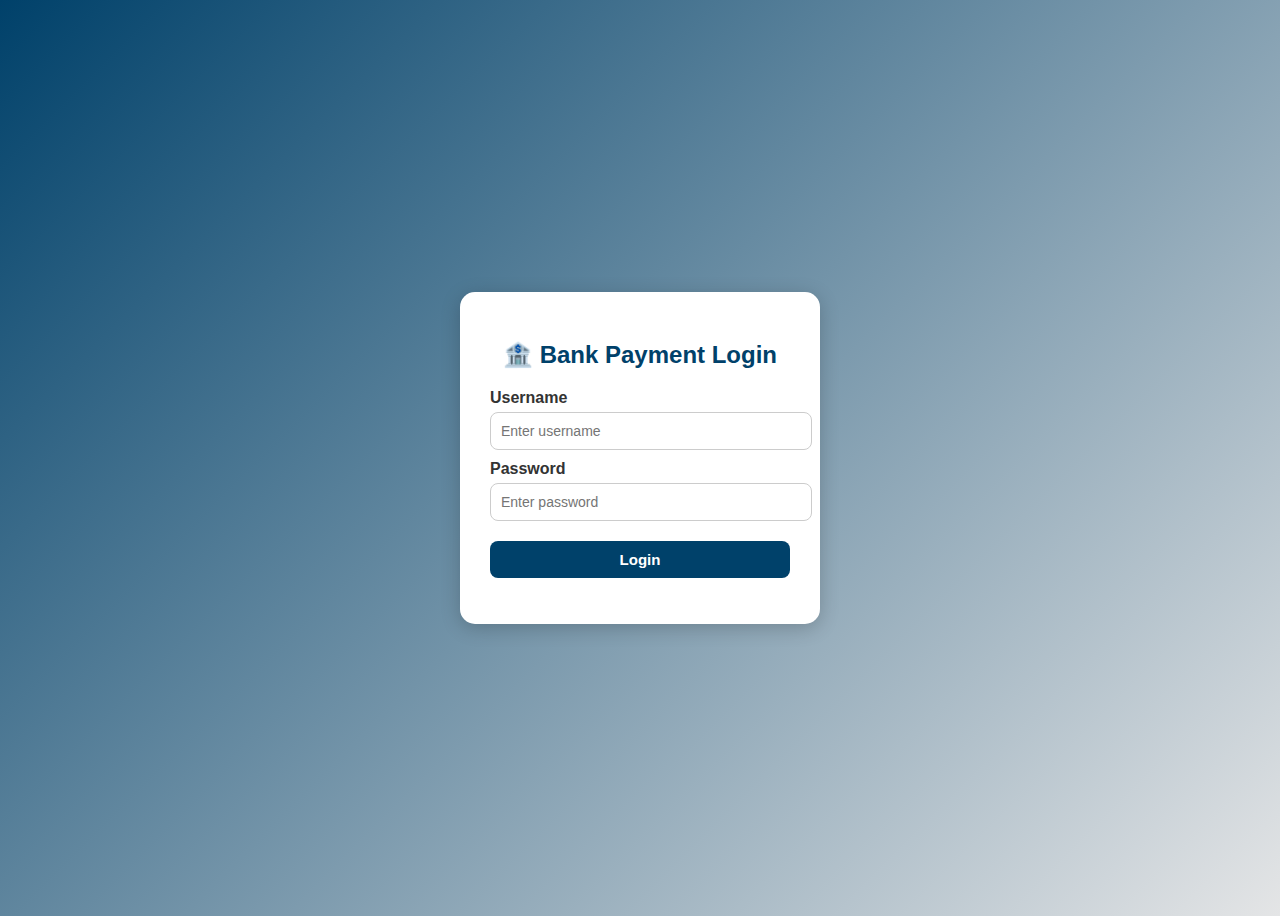
<file: index.html>
<!DOCTYPE html>
<html lang="en">
<head>
  <meta charset="UTF-8" />
  <meta name="viewport" content="width=device-width, initial-scale=1.0" />
  <title>Banking Payment Login</title>
  <link rel="stylesheet" href="style.css" />
</head>
<body>

  <div class="login-container">
    <h2>🏦 Bank Payment Login</h2>
    <form id="loginForm">
      <label for="username">Username</label>
      <input type="text" id="username" placeholder="Enter username" required>

      <label for="password">Password</label>
      <input type="password" id="password" placeholder="Enter password" required>

      <button type="submit">Login</button>
    </form>

    <p id="message"></p>
  </div>

  <script src="script.js"></script>
</body>
</html>
</file>
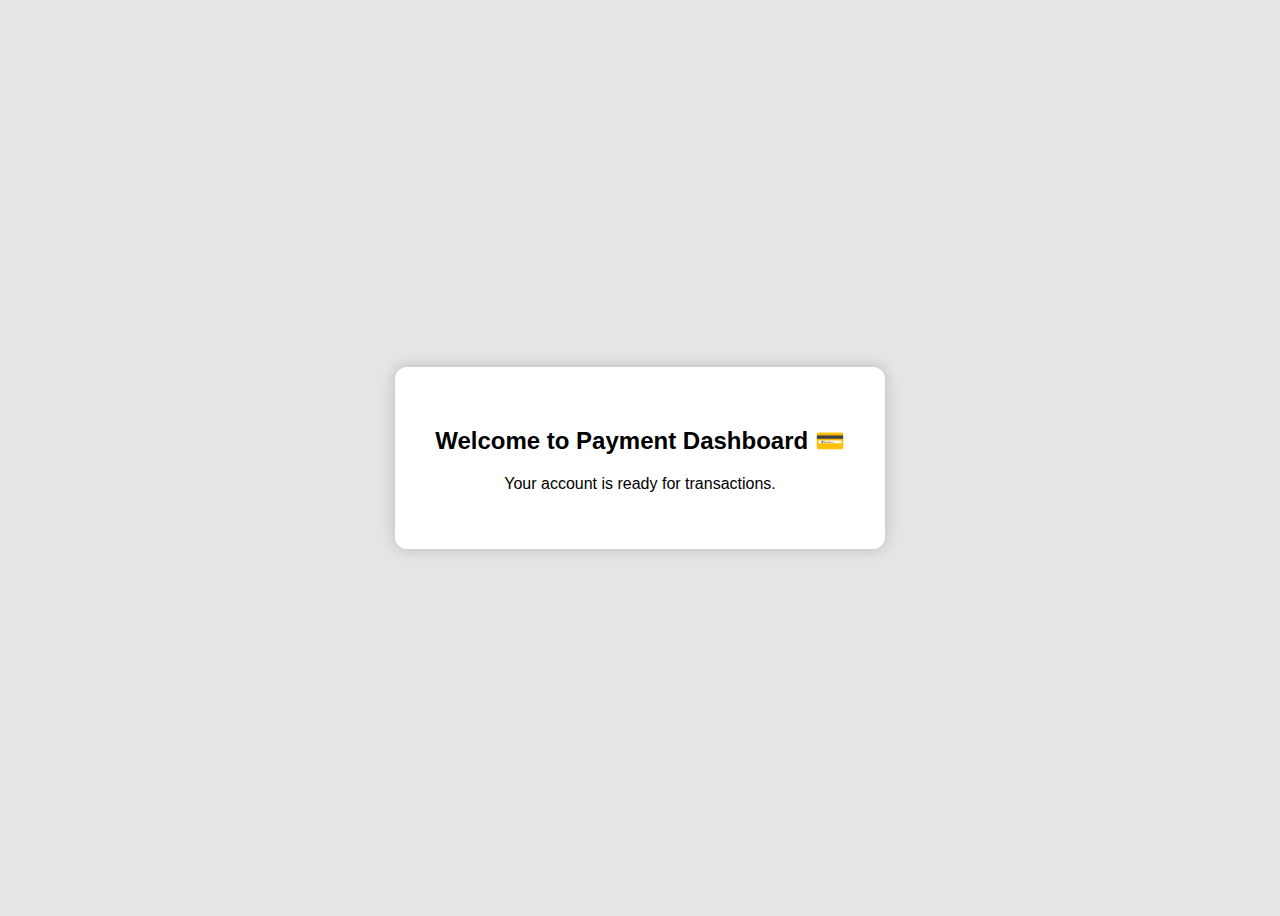
<file: payment.html>
<!DOCTYPE html>
<html lang="en">
<head>
  <meta charset="UTF-8" />
  <title>Payment Dashboard</title>
  <style>
    body {
      font-family: Arial, sans-serif;
      background: #E4E5E6;
      display: flex;
      justify-content: center;
      align-items: center;
      height: 100vh;
    }
    .card {
      background: white;
      padding: 40px;
      border-radius: 12px;
      box-shadow: 0 0 15px rgba(0,0,0,0.2);
      text-align: center;
    }
  </style>
</head>
<body>
  <div class="card">
    <h2>Welcome to Payment Dashboard 💳</h2>
    <p>Your account is ready for transactions.</p>
  </div>
</body>
</html>
</file>
<file: style.css>
body {
  font-family: 'Segoe UI', Tahoma, Geneva, Verdana, sans-serif;
  background: linear-gradient(135deg, #00416A, #E4E5E6);
  display: flex;
  justify-content: center;
  align-items: center;
  height: 100vh;
}

.login-container {
  background: white;
  padding: 30px;
  border-radius: 15px;
  box-shadow: 0 4px 20px rgba(0,0,0,0.2);
  width: 300px;
  text-align: center;
}

.login-container h2 {
  color: #00416A;
  margin-bottom: 20px;
}

label {
  display: block;
  margin-top: 10px;
  font-weight: bold;
  color: #333;
  text-align: left;
}

input {
  width: 100%;
  padding: 10px;
  margin-top: 5px;
  border: 1px solid #ccc;
  border-radius: 8px;
  font-size: 14px;
}

button {
  width: 100%;
  margin-top: 20px;
  padding: 10px;
  background: #00416A;
  color: white;
  border: none;
  border-radius: 8px;
  cursor: pointer;
  font-size: 15px;
  font-weight: bold;
}

button:hover {
  background: #006494;
}

#message {
  margin-top: 15px;
  color: #d93025;
  font-weight: bold;
}
</file>
